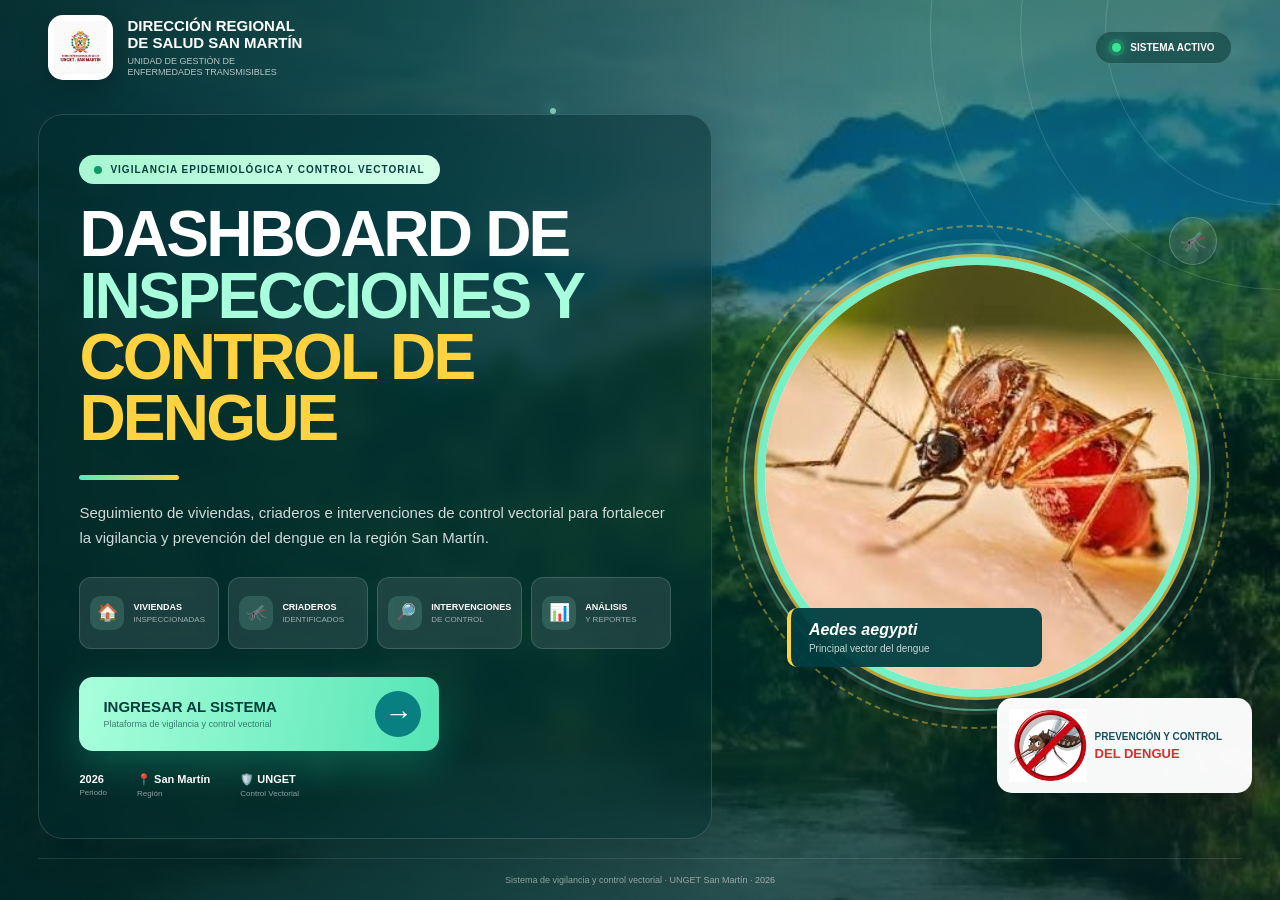
<file: index.html>
<!DOCTYPE html>
<html lang="es">

<head>
    <meta charset="UTF-8">

    <meta name="viewport"
          content="width=device-width, initial-scale=1.0">

    <title>Dashboard de Inspecciones y Control de Dengue</title>

    <link rel="stylesheet"
          href="presentacion.css">
</head>

<body>

    <div class="fondo">

        <div class="onda onda-1"></div>
        <div class="onda onda-2"></div>
        <div class="onda onda-3"></div>

        <div class="punto punto-1"></div>
        <div class="punto punto-2"></div>
        <div class="punto punto-3"></div>

    </div>


    <main class="pagina">

        <!-- HEADER -->

        <header class="header">

            <div class="identidad">

                <div class="logo">

                    <img src="img/logo.png"
                         alt="Dirección Regional de Salud San Martín">

                </div>

                <div class="identidad-texto">

                    <strong>
                        DIRECCIÓN REGIONAL
                        <br>
                        DE SALUD SAN MARTÍN
                    </strong>

                    <span>
                        UNIDAD DE GESTIÓN DE
                        <br>
                        ENFERMEDADES TRANSMISIBLES
                    </span>

                </div>

            </div>


            <div class="estado">

                <span class="estado-punto"></span>

                SISTEMA ACTIVO

            </div>

        </header>


        <!-- CONTENIDO -->

        <section class="contenido">


            <!-- IZQUIERDA -->

            <div class="contenido-izquierda">

                <div class="etiqueta">

                    VIGILANCIA EPIDEMIOLÓGICA
                    Y CONTROL VECTORIAL

                </div>


                <h1>

                    DASHBOARD DE

                    <span>
                        INSPECCIONES Y
                    </span>

                    <span class="dengue">
                        CONTROL DE DENGUE
                    </span>

                </h1>


                <div class="linea"></div>


                <p class="descripcion">

                    Seguimiento de viviendas, criaderos e
                    intervenciones de control vectorial para
                    fortalecer la vigilancia y prevención
                    del dengue en la región San Martín.

                </p>


                <!-- INDICADORES -->

                <div class="indicadores">

                    <div class="indicador">

                        <div class="icono">
                            🏠
                        </div>

                        <div>

                            <strong>
                                VIVIENDAS
                            </strong>

                            <span>
                                INSPECCIONADAS
                            </span>

                        </div>

                    </div>


                    <div class="indicador">

                        <div class="icono">
                            🦟
                        </div>

                        <div>

                            <strong>
                                CRIADEROS
                            </strong>

                            <span>
                                IDENTIFICADOS
                            </span>

                        </div>

                    </div>


                    <div class="indicador">

                        <div class="icono">
                            🔎
                        </div>

                        <div>

                            <strong>
                                INTERVENCIONES
                            </strong>

                            <span>
                                DE CONTROL
                            </span>

                        </div>

                    </div>


                    <div class="indicador">

                        <div class="icono">
                            📊
                        </div>

                        <div>

                            <strong>
                                ANÁLISIS
                            </strong>

                            <span>
                                Y REPORTES
                            </span>

                        </div>

                    </div>

                </div>


                <!-- BOTÓN -->

                <a href="dashboard.html"
                   class="boton">

                    <div>

                        <strong>
                            INGRESAR AL SISTEMA
                        </strong>

                        <span>
                            Plataforma de vigilancia y
                            control vectorial
                        </span>

                    </div>

                    <div class="flecha">
                        →
                    </div>

                </a>


                <!-- INFORMACIÓN -->

                <div class="informacion">

                    <div>

                        <strong>
                            2026
                        </strong>

                        <span>
                            Periodo
                        </span>

                    </div>


                    <div>

                        <strong>
                            📍 San Martín
                        </strong>

                        <span>
                            Región
                        </span>

                    </div>


                    <div>

                        <strong>
                            🛡️ UNGET
                        </strong>

                        <span>
                            Control Vectorial
                        </span>

                    </div>

                </div>

            </div>


            <!-- DERECHA -->

            <div class="contenido-derecha">


                <div class="circulo-mosquito">

                    <div class="anillo anillo-1"></div>

                    <div class="anillo anillo-2"></div>


                    <img src="img/mosquito-real.jpg"
                         alt="Aedes aegypti"
                         class="mosquito-real">


                    <div class="identificacion-mosquito">

                        <strong>
                            Aedes aegypti
                        </strong>

                        <span>
                            Principal vector del dengue
                        </span>

                    </div>

                </div>


                <!-- PREVENCIÓN -->

                <div class="prevencion">

                    <div class="prevencion-imagen">

                        <img src="img/mosquito-prevencion.png"
                             alt="Prevención del dengue">

                    </div>


                    <div class="prevencion-texto">

                        <strong>
                            PREVENCIÓN Y CONTROL
                        </strong>

                        <span>
                            DEL DENGUE
                        </span>

                    </div>

                </div>


                <div class="marca">
                    🦟
                </div>

            </div>

        </section>


        <footer>

            Sistema de vigilancia y control vectorial
            · UNGET San Martín · 2026

        </footer>

    </main>

</body>

</html>
</file>
<file: presentacion.css>
* {
    margin: 0;
    padding: 0;
    box-sizing: border-box;
}

html,
body {
    width: 100%;
    height: 100%;
}

body {
    font-family: "Segoe UI", Arial, sans-serif;
    overflow: hidden;
    background: #063d3b;
}


/* =====================================================
   FONDO SELVA
===================================================== */

.fondo {
    position: fixed;
    inset: 0;

    width: 100%;
    height: 100%;

    overflow: hidden;

    background-image:

        linear-gradient(
            90deg,
            rgba(0, 40, 42, 0.94) 0%,
            rgba(0, 65, 62, 0.82) 32%,
            rgba(0, 78, 69, 0.55) 60%,
            rgba(0, 35, 35, 0.45) 100%
        ),

        url("img/selva.jpg");

    background-size: cover;

    background-position: center center;

    background-repeat: no-repeat;

    z-index: -10;
}


.fondo::before {
    content: "";

    position: absolute;

    inset: 0;

    background:
        linear-gradient(
            180deg,
            rgba(0, 45, 43, 0.35),
            transparent 35%,
            rgba(0, 35, 35, 0.50)
        );
}


.fondo::after {
    content: "";

    position: absolute;

    width: 700px;
    height: 700px;

    right: -250px;
    top: -300px;

    border-radius: 50%;

    background:
        rgba(45, 230, 180, 0.15);

    filter: blur(80px);
}


/* =====================================================
   ONDAS
===================================================== */

.onda {
    position: absolute;

    border-radius: 50%;

    border:
        1px solid
        rgba(255,255,255,0.16);

    pointer-events: none;
}

.onda-1 {
    width: 700px;
    height: 700px;

    right: -350px;
    top: -320px;
}

.onda-2 {
    width: 520px;
    height: 520px;

    right: -260px;
    top: -230px;
}

.onda-3 {
    width: 350px;
    height: 350px;

    right: -175px;
    top: -145px;
}


/* =====================================================
   PUNTOS
===================================================== */

.punto {
    position: absolute;

    width: 6px;
    height: 6px;

    border-radius: 50%;

    background: #a9ffdb;

    box-shadow:
        0 0 15px #a9ffdb;

    opacity: .7;

    animation:
        flotar 4s ease-in-out infinite;
}

.punto-1 {
    left: 7%;
    top: 20%;
}

.punto-2 {
    left: 43%;
    top: 12%;

    animation-delay: 1s;
}

.punto-3 {
    left: 25%;
    bottom: 14%;

    animation-delay: 2s;
}


@keyframes flotar {

    0%,
    100% {
        transform: translateY(0);
        opacity: .4;
    }

    50% {
        transform: translateY(-12px);
        opacity: 1;
    }
}


/* =====================================================
   PÁGINA
===================================================== */

.pagina {

    width: min(1400px, 94%);

    height: 100vh;

    margin: auto;

    position: relative;

    display: flex;

    flex-direction: column;
}


/* =====================================================
   HEADER
===================================================== */

.header {

    height: 95px;

    display: flex;

    align-items: center;

    justify-content: space-between;

    padding: 0 10px;
}


.identidad {

    display: flex;

    align-items: center;

    gap: 14px;
}


.logo {

    width: 65px;
    height: 65px;

    padding: 6px;

    display: flex;

    align-items: center;
    justify-content: center;

    background: white;

    border-radius: 15px;

    box-shadow:
        0 10px 30px
        rgba(0,0,0,.22);
}


.logo img {

    width: 100%;
    height: 100%;

    object-fit: contain;
}


.identidad-texto strong {

    display: block;

    color: white;

    font-size: 15px;

    line-height: 1.15;

    font-weight: 800;
}


.identidad-texto span {

    display: block;

    margin-top: 5px;

    color:
        rgba(255,255,255,.70);

    font-size: 9px;

    line-height: 1.25;
}


/* =====================================================
   ESTADO
===================================================== */

.estado {

    display: flex;

    align-items: center;

    gap: 9px;

    padding: 10px 16px;

    color: white;

    background:
        rgba(0,50,48,.50);

    border:
        1px solid
        rgba(255,255,255,.20);

    border-radius: 30px;

    backdrop-filter: blur(12px);

    font-size: 10px;

    font-weight: 800;
}


.estado-punto {

    width: 9px;
    height: 9px;

    border-radius: 50%;

    background: #35e890;

    box-shadow:
        0 0 0 4px
        rgba(53,232,144,.15),

        0 0 15px
        #35e890;
}


/* =====================================================
   CONTENIDO
===================================================== */

.contenido {

    flex: 1;

    display: grid;

    grid-template-columns: 56% 44%;

    align-items: center;
}


/* =====================================================
   PANEL IZQUIERDO
===================================================== */

.contenido-izquierda {

    position: relative;

    z-index: 5;

    padding: 40px;

    max-width: 760px;

    background:
        rgba(0,40,42,.48);

    border:
        1px solid
        rgba(255,255,255,.15);

    border-radius: 25px;

    backdrop-filter: blur(10px);

    box-shadow:
        0 25px 70px
        rgba(0,0,0,.22);
}


/* =====================================================
   ETIQUETA
===================================================== */

.etiqueta {

    display: inline-flex;

    align-items: center;

    gap: 8px;

    padding: 9px 15px;

    margin-bottom: 20px;

    color: #063f3f;

    background:
        linear-gradient(
            90deg,
            #a7f7d1,
            #d4ffe9
        );

    border-radius: 30px;

    font-size: 10px;

    font-weight: 900;

    letter-spacing: 1px;
}


.etiqueta::before {

    content: "";

    width: 8px;
    height: 8px;

    border-radius: 50%;

    background: #0b9b68;
}


/* =====================================================
   TÍTULO
===================================================== */

h1 {

    max-width: 720px;

    color: white;

    font-size:
        clamp(
            43px,
            5vw,
            70px
        );

    line-height: .96;

    letter-spacing: -2.8px;

    font-weight: 900;
}


h1 span {

    display: block;

    color: #a8ffdc;
}


h1 .dengue {

    color: #ffd33f;
}


/* =====================================================
   LÍNEA
===================================================== */

.linea {

    width: 100px;

    height: 5px;

    margin: 25px 0 20px;

    border-radius: 10px;

    background:
        linear-gradient(
            90deg,
            #52edbd,
            #ffd33f
        );
}


/* =====================================================
   DESCRIPCIÓN
===================================================== */

.descripcion {

    max-width: 610px;

    color:
        rgba(255,255,255,.82);

    font-size: 15px;

    line-height: 1.7;
}


/* =====================================================
   INDICADORES
===================================================== */

.indicadores {

    display: grid;

    grid-template-columns:
        repeat(4,1fr);

    gap: 9px;

    margin-top: 26px;

    max-width: 690px;
}


.indicador {

    min-height: 72px;

    display: flex;

    align-items: center;

    gap: 9px;

    padding: 10px;

    background:
        rgba(255,255,255,.10);

    border:
        1px solid
        rgba(255,255,255,.15);

    border-radius: 12px;

    backdrop-filter: blur(8px);

    transition: .25s ease;
}


.indicador:hover {

    transform:
        translateY(-5px);

    background:
        rgba(255,255,255,.16);
}


.icono {

    width: 34px;
    height: 34px;

    flex-shrink: 0;

    display: flex;

    align-items: center;
    justify-content: center;

    border-radius: 10px;

    background:
        rgba(160,255,220,.15);

    font-size: 17px;
}


.indicador strong {

    display: block;

    color: white;

    font-size: 9px;
}


.indicador span {

    display: block;

    margin-top: 3px;

    color:
        rgba(255,255,255,.58);

    font-size: 8px;
}


/* =====================================================
   BOTÓN
===================================================== */

.boton {

    width: 360px;

    min-height: 74px;

    margin-top: 28px;

    padding:
        14px 18px 14px 24px;

    display: flex;

    align-items: center;

    justify-content: space-between;

    text-decoration: none;

    color: #073c3d;

    background:
        linear-gradient(
            100deg,
            #a9ffdc,
            #55e5b5
        );

    border-radius: 14px;

    box-shadow:
        0 15px 40px
        rgba(40,230,170,.25);

    transition: .3s ease;
}


.boton:hover {

    transform:
        translateY(-5px);

    box-shadow:
        0 20px 45px
        rgba(40,230,170,.35);
}


.boton strong {

    display: block;

    font-size: 15px;

    font-weight: 900;
}


.boton span {

    display: block;

    margin-top: 4px;

    font-size: 9px;

    opacity: .65;
}


.flecha {

    width: 46px;
    height: 46px;

    display: flex;

    align-items: center;
    justify-content: center;

    border-radius: 50%;

    color: white;

    background: #087f80;

    font-size: 28px;
}


.boton:hover .flecha {

    transform:
        translateX(7px);
}


/* =====================================================
   INFORMACIÓN
===================================================== */

.informacion {

    display: flex;

    gap: 30px;

    margin-top: 22px;
}


.informacion > div {

    display: flex;

    flex-direction: column;

    gap: 3px;
}


.informacion strong {

    color: white;

    font-size: 11px;
}


.informacion span {

    color:
        rgba(255,255,255,.55);

    font-size: 8px;
}


/* =====================================================
   MOSQUITO
===================================================== */

.contenido-derecha {

    height: 100%;

    position: relative;

    display: flex;

    align-items: center;

    justify-content: center;
}


.circulo-mosquito {

    width: 440px;
    height: 440px;

    position: relative;

    display: flex;

    align-items: center;
    justify-content: center;

    border-radius: 50%;

    background: white;

    border:
        8px solid #78f0c5;

    box-shadow:

        0 0 0 3px
        rgba(255,211,63,.70),

        0 0 0 18px
        rgba(255,255,255,.08),

        0 30px 80px
        rgba(0,0,0,.32);

    z-index: 3;
}


.anillo {

    position: absolute;

    border-radius: 50%;
}


.anillo-1 {

    inset: -22px;

    border:
        2px solid
        rgba(130,255,215,.50);

    animation:
        girar 14s linear infinite;
}


.anillo-2 {

    inset: -40px;

    border:
        2px dashed
        rgba(255,211,63,.40);

    animation:
        girar 20s linear infinite reverse;
}


@keyframes girar {

    to {
        transform: rotate(360deg);
    }
}


.mosquito-real {

    position: absolute;

    inset: 0;

    width: 100%;
    height: 100%;

    object-fit: cover;

    border-radius: 50%;
}


.identificacion-mosquito {

    position: absolute;

    left: 22px;
    bottom: 22px;

    min-width: 255px;

    padding: 13px 18px;

    background:
        rgba(0,62,65,.94);

    border-left:
        4px solid #ffd33f;

    border-radius: 10px;

    color: white;
}


.identificacion-mosquito strong {

    display: block;

    font-size: 16px;

    font-style: italic;
}


.identificacion-mosquito span {

    display: block;

    margin-top: 4px;

    font-size: 10px;

    opacity: .78;
}


/* =====================================================
   PREVENCIÓN
===================================================== */

.prevencion {

    position: absolute;

    right: -10px;
    bottom: 65px;

    width: 255px;

    min-height: 95px;

    display: flex;

    align-items: center;

    gap: 8px;

    padding: 8px 12px;

    background:
        rgba(255,255,255,.97);

    border-radius: 15px;

    box-shadow:
        0 20px 45px
        rgba(0,0,0,.22);

    z-index: 10;

    animation:
        prevencionFlota 4s ease-in-out infinite;
}


@keyframes prevencionFlota {

    0%,
    100% {
        transform: translateY(0);
    }

    50% {
        transform: translateY(-8px);
    }
}


.prevencion-imagen {

    width: 78px;
    height: 78px;

    flex-shrink: 0;
}


.prevencion-imagen img {

    width: 100%;
    height: 100%;

    object-fit: contain;
}


.prevencion-texto {

    display: flex;

    flex-direction: column;
}


.prevencion-texto strong {

    color: #174f5c;

    font-size: 10px;
}


.prevencion-texto span {

    margin-top: 4px;

    color: #d92f2f;

    font-size: 13px;

    font-weight: 900;
}


/* =====================================================
   MARCA
===================================================== */

.marca {

    position: absolute;

    right: 25px;
    top: 16%;

    width: 48px;
    height: 48px;

    display: flex;

    align-items: center;
    justify-content: center;

    border-radius: 50%;

    color: white;

    background:
        rgba(255,255,255,.10);

    border:
        1px solid
        rgba(255,255,255,.20);

    font-size: 21px;
}


/* =====================================================
   FOOTER
===================================================== */

footer {

    height: 42px;

    display: flex;

    align-items: center;

    justify-content: center;

    color:
        rgba(255,255,255,.55);

    font-size: 9px;

    border-top:
        1px solid
        rgba(255,255,255,.12);
}


/* =====================================================
   RESPONSIVE
===================================================== */

@media (max-width: 900px) {

    body {
        overflow: auto;
    }

    .pagina {
        height: auto;
        min-height: 100vh;
    }

    .contenido {
        grid-template-columns: 1fr;
        padding: 25px 0 50px;
    }

    .contenido-izquierda {
        text-align: center;
        margin: 20px auto;
        padding: 30px 20px;
    }

    .etiqueta,
    .linea {
        margin-left: auto;
        margin-right: auto;
    }

    .descripcion {
        margin-left: auto;
        margin-right: auto;
    }

    .boton {
        margin-left: auto;
        margin-right: auto;
    }

    .informacion {
        justify-content: center;
    }

    .contenido-derecha {
        min-height: 500px;
    }
}


@media (max-width: 600px) {

    .identidad-texto {
        display: none;
    }

    .logo {
        width: 55px;
        height: 55px;
    }

    h1 {
        font-size: 36px;
    }

    .indicadores {
        grid-template-columns:
            repeat(2, 1fr);
    }

    .boton {
        width: 100%;
    }

    .informacion {
        flex-wrap: wrap;
        justify-content: center;
    }

    .circulo-mosquito {
        width: 285px;
        height: 285px;
    }

    .identificacion-mosquito {
        min-width: 185px;
        left: 12px;
        bottom: 12px;
    }

    .prevencion {
        width: 205px;
        right: 0;
        bottom: 20px;
    }

    .prevencion-imagen {
        width: 60px;
        height: 60px;
    }
}
</file>
